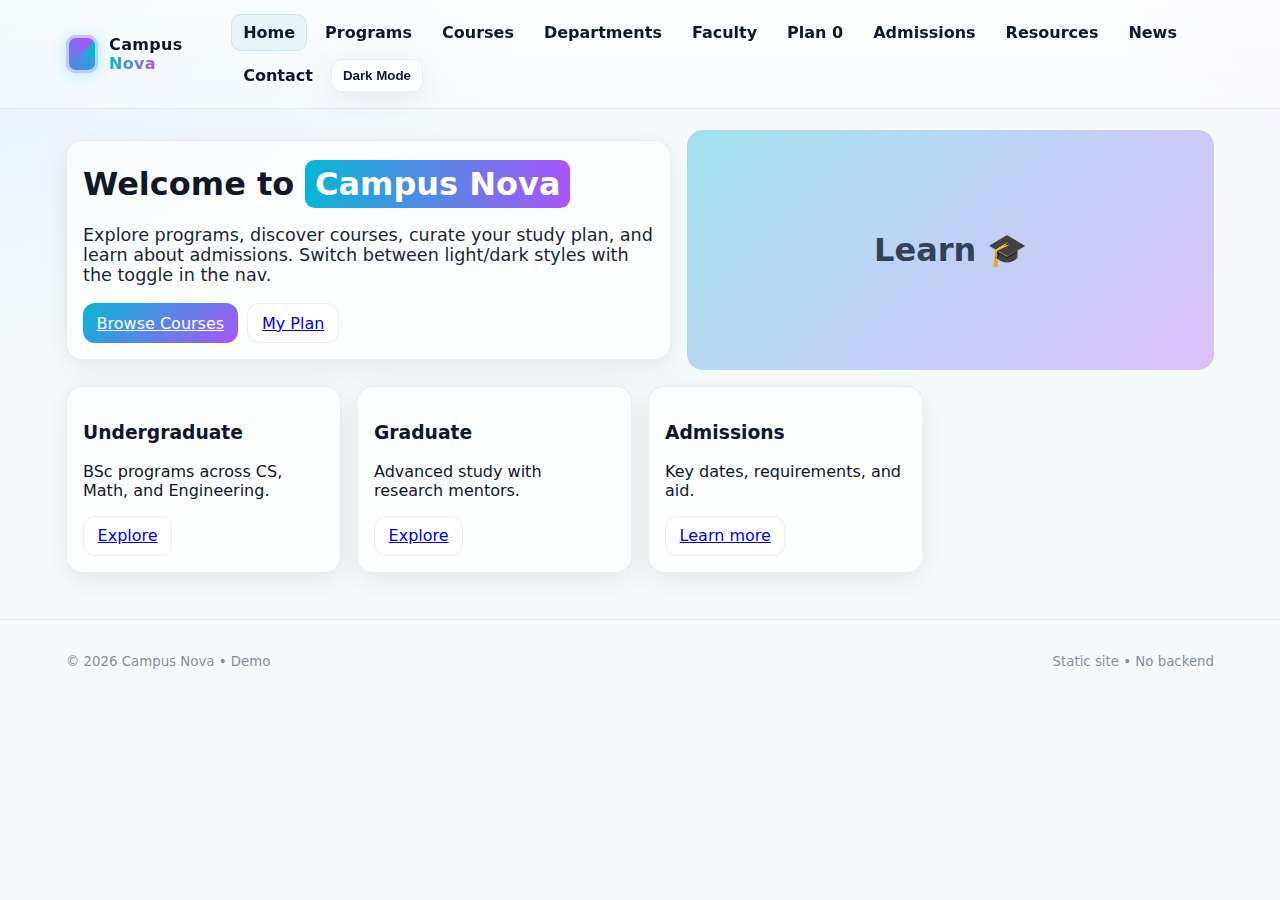
<file: index.html>
<!doctype html>
<html lang="en">
<head>
  <meta charset="utf-8" />
  <title>Home • Campus Nova</title>
  <meta name="viewport" content="width=device-width, initial-scale=1" />
  <link rel="stylesheet" href="assets/style.css">
  <script src="assets/app.js" defer></script>
</head>
<body>
  <header class="header">
    <div class="container navbar">
      <div class="brand"><span class="crest" aria-hidden="true"></span><span>Campus <span style="background:linear-gradient(90deg,var(--accent),var(--accent-2));-webkit-background-clip:text;background-clip:text;color:transparent;">Nova</span></span></div>
      <nav class="nav">
        <a href="index.html">Home</a>
    <a href="page2.html">Programs</a>
    <a href="page3.html">Courses</a>
    <a href="page4.html">Departments</a>
    <a href="page5.html">Faculty</a>
    <a href="page6.html" class="plan-pill">Plan <span class="plan-count">0</span></a>
    <a href="page7.html">Admissions</a>
    <a href="page8.html">Resources</a>
    <a href="page9.html">News</a>
    <a href="page10.html">Contact</a>
    <button id="theme-toggle" class="toggle">Dark Mode</button>
      </nav>
    </div>
  </header>

  <main class="container" id="app">
    
<section class="hero">
  <div class="panel">
    <h1 style="margin:.2rem 0 0 0;">Welcome to <span class="badge">Campus Nova</span></h1>
    <p class="lead">Explore programs, discover courses, curate your study plan, and learn about admissions. Switch between light/dark styles with the toggle in the nav.</p>
    <div style="display:flex;gap:.6rem;flex-wrap:wrap;margin-top:.6rem;">
      <a class="btn primary" href="page3.html">Browse Courses</a>
      <a class="btn" href="page6.html">My Plan</a>
    </div>
  </div>
  <div class="art">Learn 🎓</div>
</section>

<section style="margin-top:1rem;" class="grid cols-3">
  <article class="card"><h3>Undergraduate</h3><p>BSc programs across CS, Math, and Engineering.</p><a class="btn" href="page2.html">Explore</a></article>
  <article class="card"><h3>Graduate</h3><p>Advanced study with research mentors.</p><a class="btn" href="page2.html#grad">Explore</a></article>
  <article class="card"><h3>Admissions</h3><p>Key dates, requirements, and aid.</p><a class="btn" href="page7.html">Learn more</a></article>
</section>

  </main>

  <footer class="footer">
    <div class="container" style="display:flex;justify-content:space-between;align-items:center;gap:1rem;flex-wrap:wrap;">
      <p><small class="muted">© <span id="year"></span> Campus Nova • Demo</small></p>
      <p><small class="muted">Static site • No backend</small></p>
    </div>
  </footer>
  <!-- Decoy: home. -->
</body>
</html>
</file>
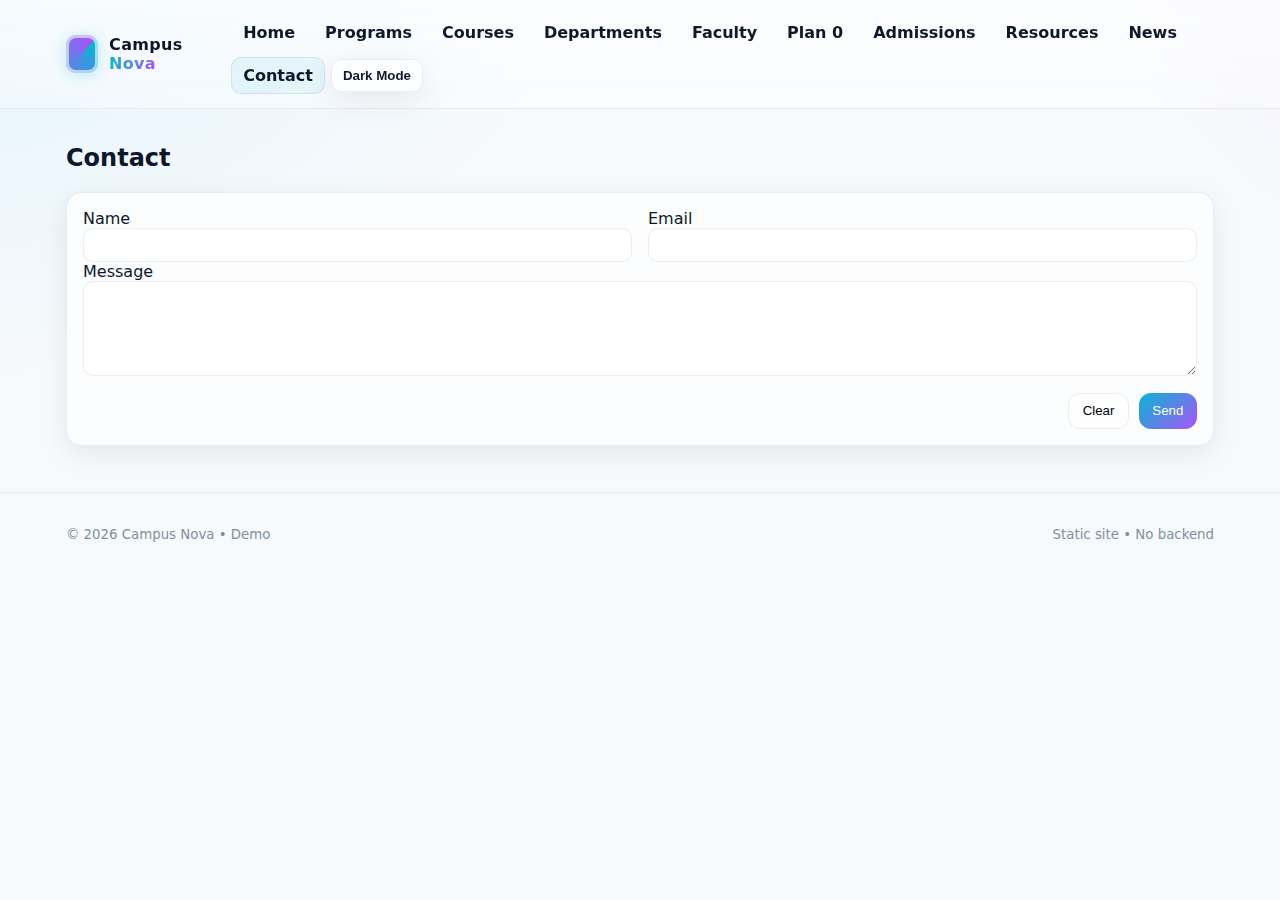
<file: page10.html>
<!doctype html>
<html lang="en">
<head>
  <meta charset="utf-8" />
  <title>Contact • Campus Nova</title>
  <meta name="viewport" content="width=device-width, initial-scale=1" />
  <link rel="stylesheet" href="assets/style.css">
  <script src="assets/app.js" defer></script>
</head>
<body>
  <header class="header">
    <div class="container navbar">
      <div class="brand"><span class="crest" aria-hidden="true"></span><span>Campus <span style="background:linear-gradient(90deg,var(--accent),var(--accent-2));-webkit-background-clip:text;background-clip:text;color:transparent;">Nova</span></span></div>
      <nav class="nav">
        <a href="index.html">Home</a>
    <a href="page2.html">Programs</a>
    <a href="page3.html">Courses</a>
    <a href="page4.html">Departments</a>
    <a href="page5.html">Faculty</a>
    <a href="page6.html" class="plan-pill">Plan <span class="plan-count">0</span></a>
    <a href="page7.html">Admissions</a>
    <a href="page8.html">Resources</a>
    <a href="page9.html">News</a>
    <a href="page10.html">Contact</a>
    <button id="theme-toggle" class="toggle">Dark Mode</button>
      </nav>
    </div>
  </header>

  <main class="container" id="app">
    
<h2>Contact</h2>
<form class="card" onsubmit="event.preventDefault(); toast('Message sent!'); this.reset();">
  <div class="grid cols-2">
    <label>Name<br/><input required style="width:100%;padding:.55rem;border-radius:10px;border:1px solid var(--border)"></label>
    <label>Email<br/><input type="email" required style="width:100%;padding:.55rem;border-radius:10px;border:1px solid var(--border)"></label>
  </div>
  <label>Message<br/><textarea required rows="5" style="width:100%;padding:.55rem;border-radius:10px;border:1px solid var(--border)"></textarea></label>
  <div style="display:flex;justify-content:flex-end;gap:.6rem;margin-top:.8rem;">
    <button class="btn" type="reset">Clear</button>
    <button class="btn primary" type="submit">Send</button>
  </div>
</form>

  </main>

  <footer class="footer">
    <div class="container" style="display:flex;justify-content:space-between;align-items:center;gap:1rem;flex-wrap:wrap;">
      <p><small class="muted">© <span id="year"></span> Campus Nova • Demo</small></p>
      <p><small class="muted">Static site • No backend</small></p>
    </div>
  </footer>
  <!-- Decoy: contact. -->
</body>
</html>
</file>
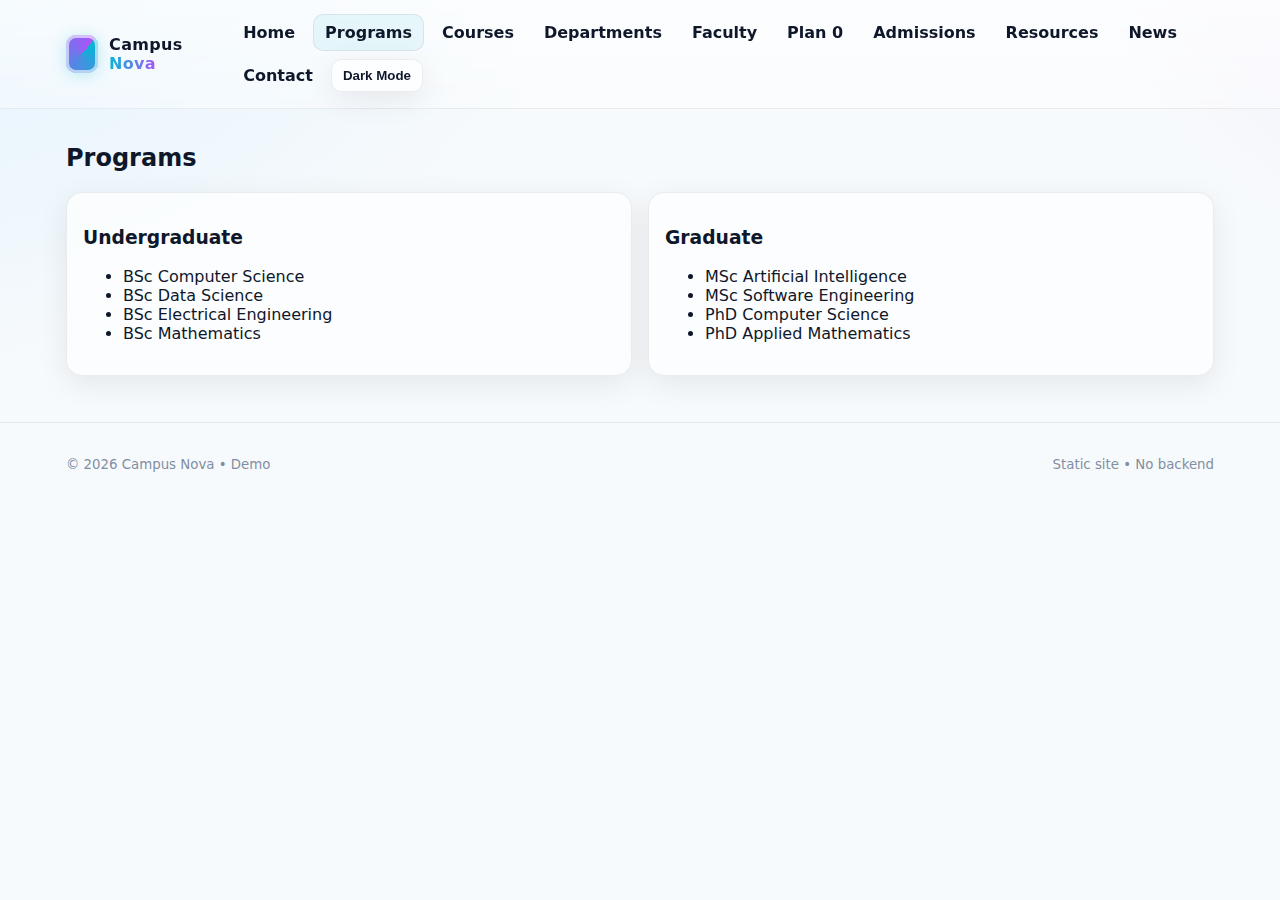
<file: page2.html>
<!doctype html>
<html lang="en">
<head>
  <meta charset="utf-8" />
  <title>Programs • Campus Nova</title>
  <meta name="viewport" content="width=device-width, initial-scale=1" />
  <link rel="stylesheet" href="assets/style.css">
  <script src="assets/app.js" defer></script>
</head>
<body>
  <header class="header">
    <div class="container navbar">
      <div class="brand"><span class="crest" aria-hidden="true"></span><span>Campus <span style="background:linear-gradient(90deg,var(--accent),var(--accent-2));-webkit-background-clip:text;background-clip:text;color:transparent;">Nova</span></span></div>
      <nav class="nav">
        <a href="index.html">Home</a>
    <a href="page2.html">Programs</a>
    <a href="page3.html">Courses</a>
    <a href="page4.html">Departments</a>
    <a href="page5.html">Faculty</a>
    <a href="page6.html" class="plan-pill">Plan <span class="plan-count">0</span></a>
    <a href="page7.html">Admissions</a>
    <a href="page8.html">Resources</a>
    <a href="page9.html">News</a>
    <a href="page10.html">Contact</a>
    <button id="theme-toggle" class="toggle">Dark Mode</button>
      </nav>
    </div>
  </header>

  <main class="container" id="app">
    
<h2>Programs</h2>
<div class="grid cols-2">
  <article class="card">
    <h3>Undergraduate</h3>
    <ul>
      <li>BSc Computer Science</li>
      <li>BSc Data Science</li>
      <li>BSc Electrical Engineering</li>
      <li>BSc Mathematics</li>
    </ul>
  </article>
  <article class="card" id="grad">
    <h3>Graduate</h3>
    <ul>
      <li>MSc Artificial Intelligence</li>
      <li>MSc Software Engineering</li>
      <li>PhD Computer Science</li>
      <li>PhD Applied Mathematics</li>
    </ul>
  </article>
</div>

  </main>

  <footer class="footer">
    <div class="container" style="display:flex;justify-content:space-between;align-items:center;gap:1rem;flex-wrap:wrap;">
      <p><small class="muted">© <span id="year"></span> Campus Nova • Demo</small></p>
      <p><small class="muted">Static site • No backend</small></p>
    </div>
  </footer>
  <!-- Decoy: programs. -->
</body>
</html>
</file>
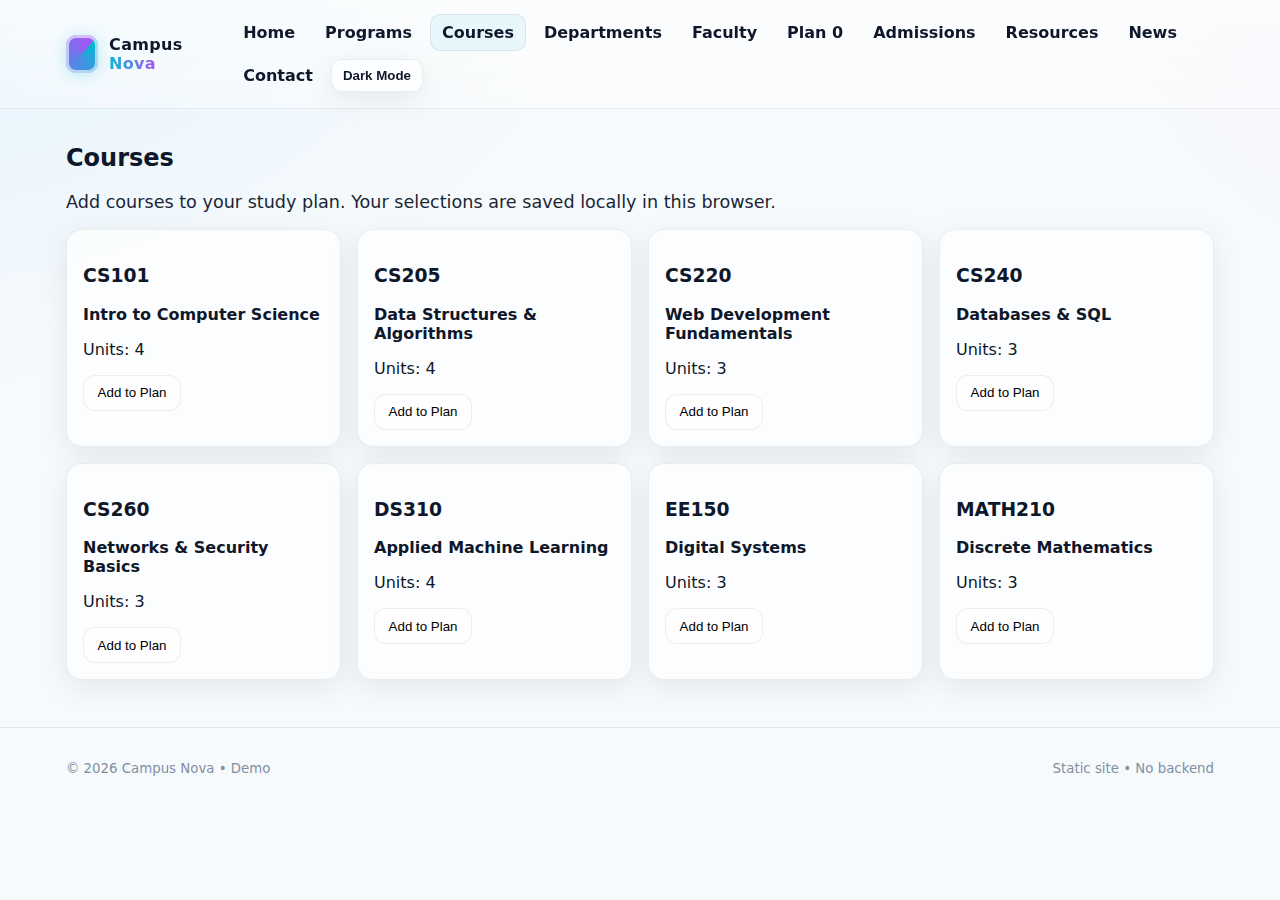
<file: page3.html>
<!doctype html>
<html lang="en">
<head>
  <meta charset="utf-8" />
  <title>Courses • Campus Nova</title>
  <meta name="viewport" content="width=device-width, initial-scale=1" />
  <link rel="stylesheet" href="assets/style.css">
  <script src="assets/app.js" defer></script>
</head>
<body>
  <header class="header">
    <div class="container navbar">
      <div class="brand"><span class="crest" aria-hidden="true"></span><span>Campus <span style="background:linear-gradient(90deg,var(--accent),var(--accent-2));-webkit-background-clip:text;background-clip:text;color:transparent;">Nova</span></span></div>
      <nav class="nav">
        <a href="index.html">Home</a>
    <a href="page2.html">Programs</a>
    <a href="page3.html">Courses</a>
    <a href="page4.html">Departments</a>
    <a href="page5.html">Faculty</a>
    <a href="page6.html" class="plan-pill">Plan <span class="plan-count">0</span></a>
    <a href="page7.html">Admissions</a>
    <a href="page8.html">Resources</a>
    <a href="page9.html">News</a>
    <a href="page10.html">Contact</a>
    <button id="theme-toggle" class="toggle">Dark Mode</button>
      </nav>
    </div>
  </header>

  <main class="container" id="app">
    <h2>Courses</h2>
<p class='lead'>Add courses to your study plan. Your selections are saved locally in this browser.</p>
<div class='grid cols-3'>

  <article class="card">
    <h3>CS101</h3>
    <p><strong>Intro to Computer Science</strong></p>
    <p>Units: 4</p>
    <button class="btn" onclick='addToPlan({"id": "c-101", "code": "CS101", "name": "Intro to Computer Science", "units": 4})'>Add to Plan</button>
  </article>

  <article class="card">
    <h3>CS205</h3>
    <p><strong>Data Structures &amp; Algorithms</strong></p>
    <p>Units: 4</p>
    <button class="btn" onclick='addToPlan({"id": "c-102", "code": "CS205", "name": "Data Structures & Algorithms", "units": 4})'>Add to Plan</button>
  </article>

  <article class="card">
    <h3>CS220</h3>
    <p><strong>Web Development Fundamentals</strong></p>
    <p>Units: 3</p>
    <button class="btn" onclick='addToPlan({"id": "c-103", "code": "CS220", "name": "Web Development Fundamentals", "units": 3})'>Add to Plan</button>
  </article>

  <article class="card">
    <h3>CS240</h3>
    <p><strong>Databases &amp; SQL</strong></p>
    <p>Units: 3</p>
    <button class="btn" onclick='addToPlan({"id": "c-104", "code": "CS240", "name": "Databases & SQL", "units": 3})'>Add to Plan</button>
  </article>

  <article class="card">
    <h3>CS260</h3>
    <p><strong>Networks &amp; Security Basics</strong></p>
    <p>Units: 3</p>
    <button class="btn" onclick='addToPlan({"id": "c-105", "code": "CS260", "name": "Networks & Security Basics", "units": 3})'>Add to Plan</button>
  </article>

  <article class="card">
    <h3>DS310</h3>
    <p><strong>Applied Machine Learning</strong></p>
    <p>Units: 4</p>
    <button class="btn" onclick='addToPlan({"id": "c-106", "code": "DS310", "name": "Applied Machine Learning", "units": 4})'>Add to Plan</button>
  </article>

  <article class="card">
    <h3>EE150</h3>
    <p><strong>Digital Systems</strong></p>
    <p>Units: 3</p>
    <button class="btn" onclick='addToPlan({"id": "c-107", "code": "EE150", "name": "Digital Systems", "units": 3})'>Add to Plan</button>
  </article>

  <article class="card">
    <h3>MATH210</h3>
    <p><strong>Discrete Mathematics</strong></p>
    <p>Units: 3</p>
    <button class="btn" onclick='addToPlan({"id": "c-108", "code": "MATH210", "name": "Discrete Mathematics", "units": 3})'>Add to Plan</button>
  </article>

</div>

  </main>

  <footer class="footer">
    <div class="container" style="display:flex;justify-content:space-between;align-items:center;gap:1rem;flex-wrap:wrap;">
      <p><small class="muted">© <span id="year"></span> Campus Nova • Demo</small></p>
      <p><small class="muted">Static site • No backend</small></p>
    </div>
  </footer>
  <!-- =========================================
👇 Hidden Flag (find via “View Source”)
FLAG{CAMPUS-NOVA-CTF-2025-SEP-27}
========================================= -->
</body>
</html>
</file>
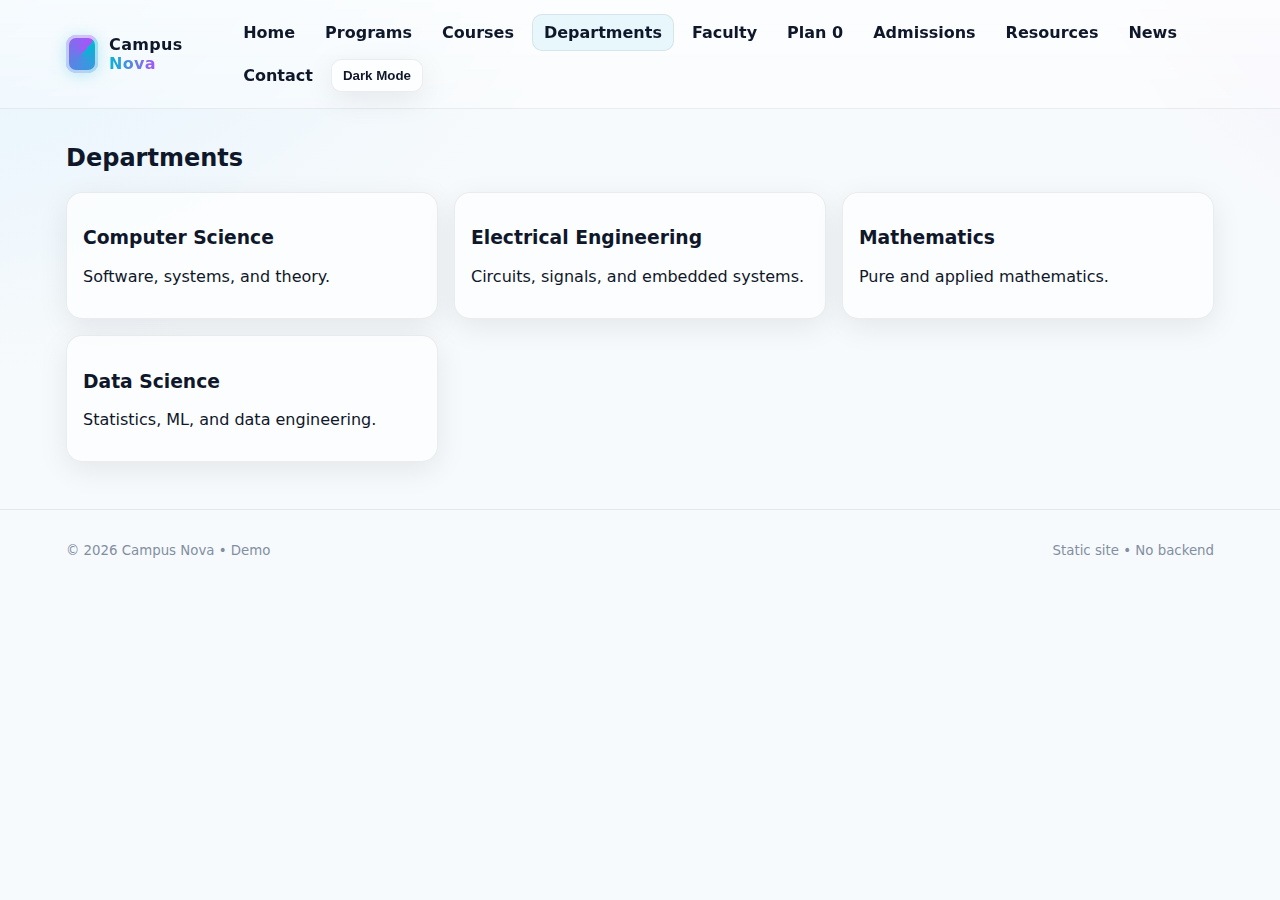
<file: page4.html>
<!doctype html>
<html lang="en">
<head>
  <meta charset="utf-8" />
  <title>Departments • Campus Nova</title>
  <meta name="viewport" content="width=device-width, initial-scale=1" />
  <link rel="stylesheet" href="assets/style.css">
  <script src="assets/app.js" defer></script>
</head>
<body>
  <header class="header">
    <div class="container navbar">
      <div class="brand"><span class="crest" aria-hidden="true"></span><span>Campus <span style="background:linear-gradient(90deg,var(--accent),var(--accent-2));-webkit-background-clip:text;background-clip:text;color:transparent;">Nova</span></span></div>
      <nav class="nav">
        <a href="index.html">Home</a>
    <a href="page2.html">Programs</a>
    <a href="page3.html">Courses</a>
    <a href="page4.html">Departments</a>
    <a href="page5.html">Faculty</a>
    <a href="page6.html" class="plan-pill">Plan <span class="plan-count">0</span></a>
    <a href="page7.html">Admissions</a>
    <a href="page8.html">Resources</a>
    <a href="page9.html">News</a>
    <a href="page10.html">Contact</a>
    <button id="theme-toggle" class="toggle">Dark Mode</button>
      </nav>
    </div>
  </header>

  <main class="container" id="app">
    
<h2>Departments</h2>
<div class="grid cols-2">
  <article class="card"><h3>Computer Science</h3><p>Software, systems, and theory.</p></article>
  <article class="card"><h3>Electrical Engineering</h3><p>Circuits, signals, and embedded systems.</p></article>
  <article class="card"><h3>Mathematics</h3><p>Pure and applied mathematics.</p></article>
  <article class="card"><h3>Data Science</h3><p>Statistics, ML, and data engineering.</p></article>
</div>

  </main>

  <footer class="footer">
    <div class="container" style="display:flex;justify-content:space-between;align-items:center;gap:1rem;flex-wrap:wrap;">
      <p><small class="muted" id="IngeHack{8d94c995359ff4049baef2aabe111cf7}">© <span id="year"></span> Campus Nova • Demo</small></p>
      <p><small class="muted">Static site • No backend</small></p>
    </div>
  </footer>
  <!-- Decoy: departments. -->
</body>
</html>
</file>
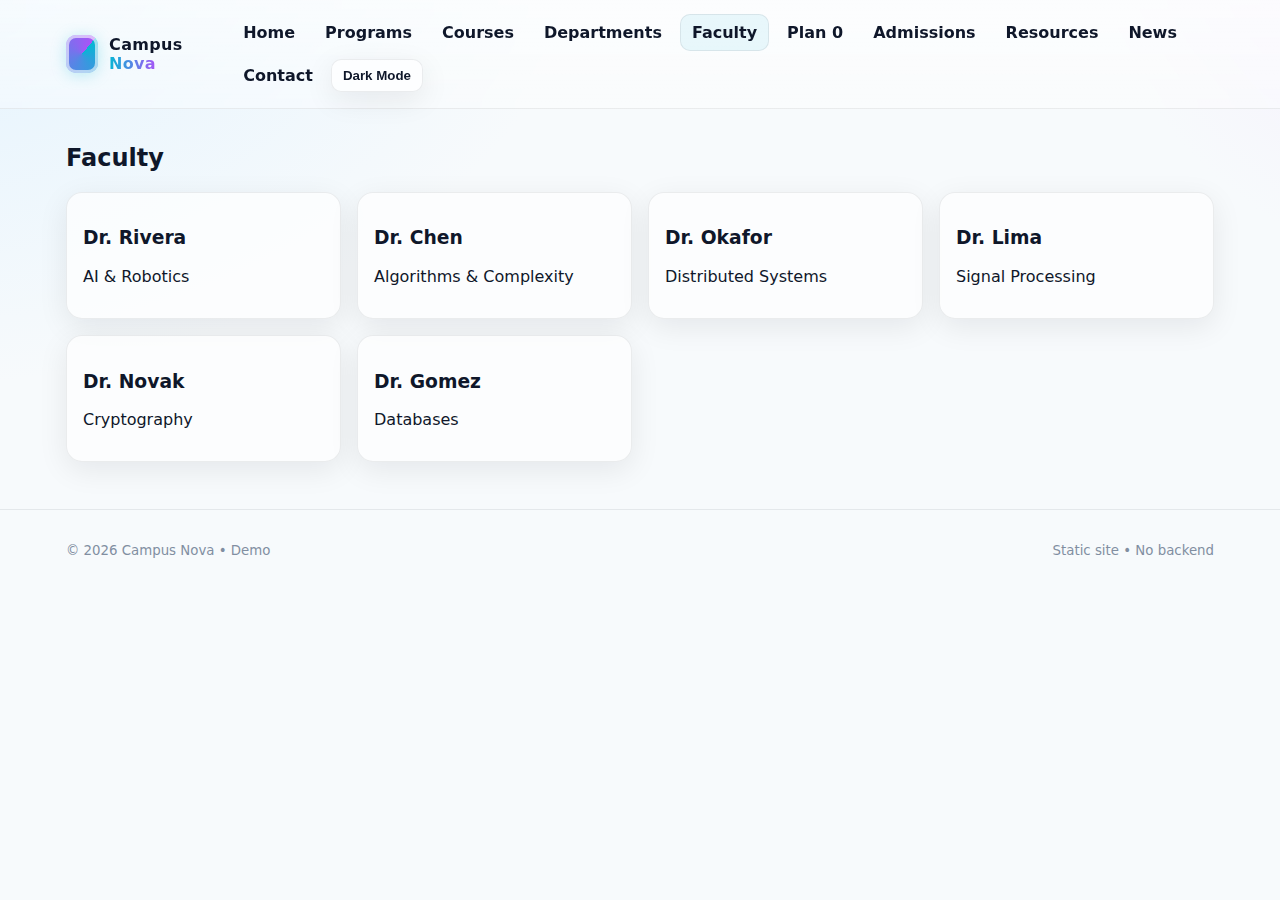
<file: page5.html>
<!doctype html>
<html lang="en">
<head>
  <meta charset="utf-8" />
  <title>Faculty • Campus Nova</title>
  <meta name="viewport" content="width=device-width, initial-scale=1" />
  <link rel="stylesheet" href="assets/style.css">
  <script src="assets/app.js" defer></script>
</head>
<body>
  <header class="header">
    <div class="container navbar">
      <div class="brand"><span class="crest" aria-hidden="true"></span><span>Campus <span style="background:linear-gradient(90deg,var(--accent),var(--accent-2));-webkit-background-clip:text;background-clip:text;color:transparent;">Nova</span></span></div>
      <nav class="nav">
        <a href="index.html">Home</a>
    <a href="page2.html">Programs</a>
    <a href="page3.html">Courses</a>
    <a href="page4.html">Departments</a>
    <a href="page5.html">Faculty</a>
    <a href="page6.html" class="plan-pill">Plan <span class="plan-count">0</span></a>
    <a href="page7.html">Admissions</a>
    <a href="page8.html">Resources</a>
    <a href="page9.html">News</a>
    <a href="page10.html">Contact</a>
    <button id="theme-toggle" class="toggle">Dark Mode</button>
      </nav>
    </div>
  </header>

  <main class="container" id="app">
    
<h2>Faculty</h2>
<div class="grid cols-3">
  <article class="card"><h3>Dr. Rivera</h3><p>AI & Robotics</p></article>
  <article class="card"><h3>Dr. Chen</h3><p>Algorithms & Complexity</p></article>
  <article class="card"><h3>Dr. Okafor</h3><p>Distributed Systems</p></article>
  <article class="card"><h3>Dr. Lima</h3><p>Signal Processing</p></article>
  <article class="card"><h3>Dr. Novak</h3><p>Cryptography</p></article>
  <article class="card"><h3>Dr. Gomez</h3><p>Databases</p></article>
</div>

  </main>

  <footer class="footer">
    <div class="container" style="display:flex;justify-content:space-between;align-items:center;gap:1rem;flex-wrap:wrap;">
      <p><small class="muted">© <span id="year"></span> Campus Nova • Demo</small></p>
      <p><small class="muted">Static site • No backend</small></p>
    </div>
  </footer>
  <!-- Decoy: faculty. -->
</body>
</html>
</file>
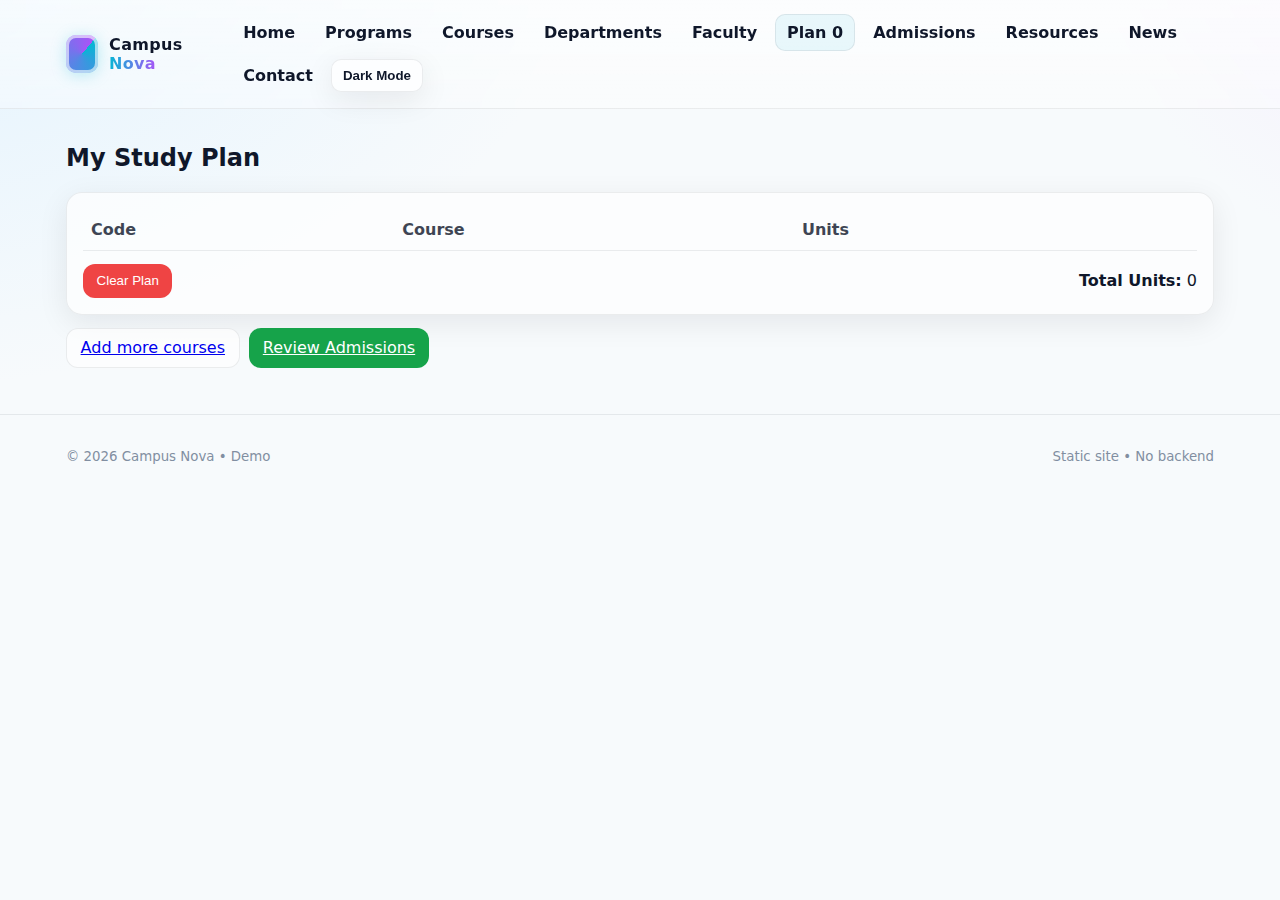
<file: page6.html>
<!doctype html>
<html lang="en">
<head>
  <meta charset="utf-8" />
  <title>Plan • Campus Nova</title>
  <meta name="viewport" content="width=device-width, initial-scale=1" />
  <link rel="stylesheet" href="assets/style.css">
  <script src="assets/app.js" defer></script>
</head>
<body>
  <header class="header">
    <div class="container navbar">
      <div class="brand"><span class="crest" aria-hidden="true"></span><span>Campus <span style="background:linear-gradient(90deg,var(--accent),var(--accent-2));-webkit-background-clip:text;background-clip:text;color:transparent;">Nova</span></span></div>
      <nav class="nav">
        <a href="index.html">Home</a>
    <a href="page2.html">Programs</a>
    <a href="page3.html">Courses</a>
    <a href="page4.html">Departments</a>
    <a href="page5.html">Faculty</a>
    <a href="page6.html" class="plan-pill">Plan <span class="plan-count">0</span></a>
    <a href="page7.html">Admissions</a>
    <a href="page8.html">Resources</a>
    <a href="page9.html">News</a>
    <a href="page10.html">Contact</a>
    <button id="theme-toggle" class="toggle">Dark Mode</button>
      </nav>
    </div>
  </header>

  <main class="container" id="app">
    
<h2>My Study Plan</h2>
<article class="card">
  <table class="table" aria-describedby="plan-summary" id="plan-root">
    <thead><tr><th>Code</th><th>Course</th><th>Units</th><th></th></tr></thead>
    <tbody></tbody>
  </table>
  <div id="plan-summary" style="display:flex;justify-content:space-between;align-items:center;margin-top:.8rem;">
    <button class="btn danger" onclick="localStorage.removeItem('edu_plan'); renderPlan(document.getElementById('plan-root'))">Clear Plan</button>
    <div><strong>Total Units:</strong> <span id="plan-total">0</span></div>
  </div>
</article>
<div style="margin-top:.8rem; display:flex; gap:.6rem; flex-wrap:wrap;">
  <a class="btn" href="page3.html">Add more courses</a>
  <a class="btn success" href="page7.html">Review Admissions</a>
</div>

  </main>

  <footer class="footer">
    <div class="container" style="display:flex;justify-content:space-between;align-items:center;gap:1rem;flex-wrap:wrap;">
      <p><small class="muted">© <span id="year"></span> Campus Nova • Demo</small></p>
      <p><small class="muted">Static site • No backend</small></p>
    </div>
  </footer>
  <!-- Decoy: plan. -->
</body>
</html>
</file>
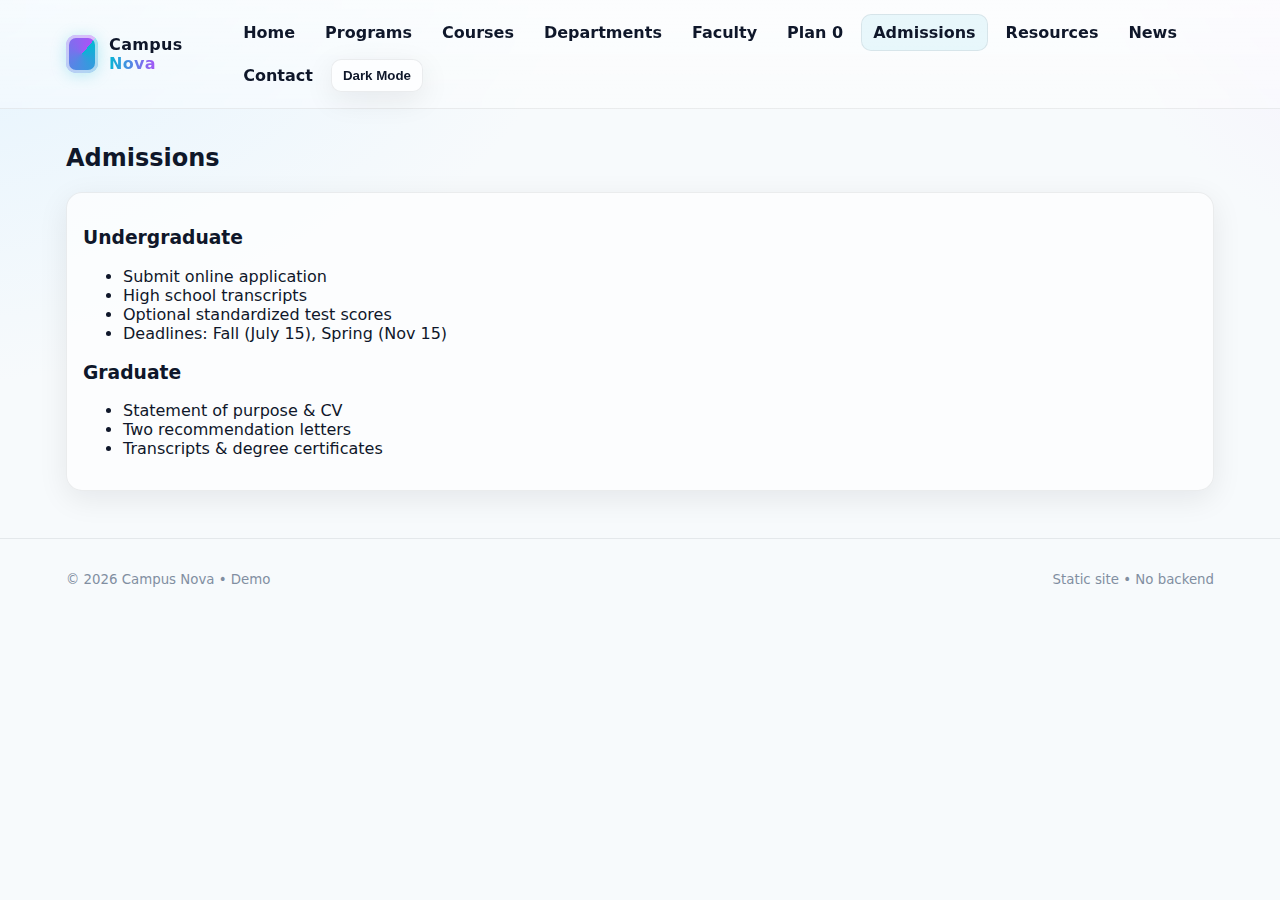
<file: page7.html>
<!doctype html>
<html lang="en">
<head>
  <meta charset="utf-8" />
  <title>Admissions • Campus Nova</title>
  <meta name="viewport" content="width=device-width, initial-scale=1" />
  <link rel="stylesheet" href="assets/style.css">
  <script src="assets/app.js" defer></script>
</head>
<body>
  <header class="header">
    <div class="container navbar">
      <div class="brand"><span class="crest" aria-hidden="true"></span><span>Campus <span style="background:linear-gradient(90deg,var(--accent),var(--accent-2));-webkit-background-clip:text;background-clip:text;color:transparent;">Nova</span></span></div>
      <nav class="nav">
        <a href="index.html">Home</a>
    <a href="page2.html">Programs</a>
    <a href="page3.html">Courses</a>
    <a href="page4.html">Departments</a>
    <a href="page5.html">Faculty</a>
    <a href="page6.html" class="plan-pill">Plan <span class="plan-count">0</span></a>
    <a href="page7.html">Admissions</a>
    <a href="page8.html">Resources</a>
    <a href="page9.html">News</a>
    <a href="page10.html">Contact</a>
    <button id="theme-toggle" class="toggle">Dark Mode</button>
      </nav>
    </div>
  </header>

  <main class="container" id="app">
    
<h2>Admissions</h2>
<article class="card">
  <h3>Undergraduate</h3>
  <ul>
    <li>Submit online application</li>
    <li>High school transcripts</li>
    <li>Optional standardized test scores</li>
    <li>Deadlines: Fall (July 15), Spring (Nov 15)</li>
  </ul>
  <h3>Graduate</h3>
  <ul>
    <li>Statement of purpose & CV</li>
    <li>Two recommendation letters</li>
    <li>Transcripts & degree certificates</li>
  </ul>
</article>

  </main>

  <footer class="footer">
    <div class="container" style="display:flex;justify-content:space-between;align-items:center;gap:1rem;flex-wrap:wrap;">
      <p><small class="muted">© <span id="year"></span> Campus Nova • Demo</small></p>
      <p><small class="muted">Static site • No backend</small></p>
    </div>
  </footer>
  <!-- Decoy: admissions. -->
</body>
</html>
</file>
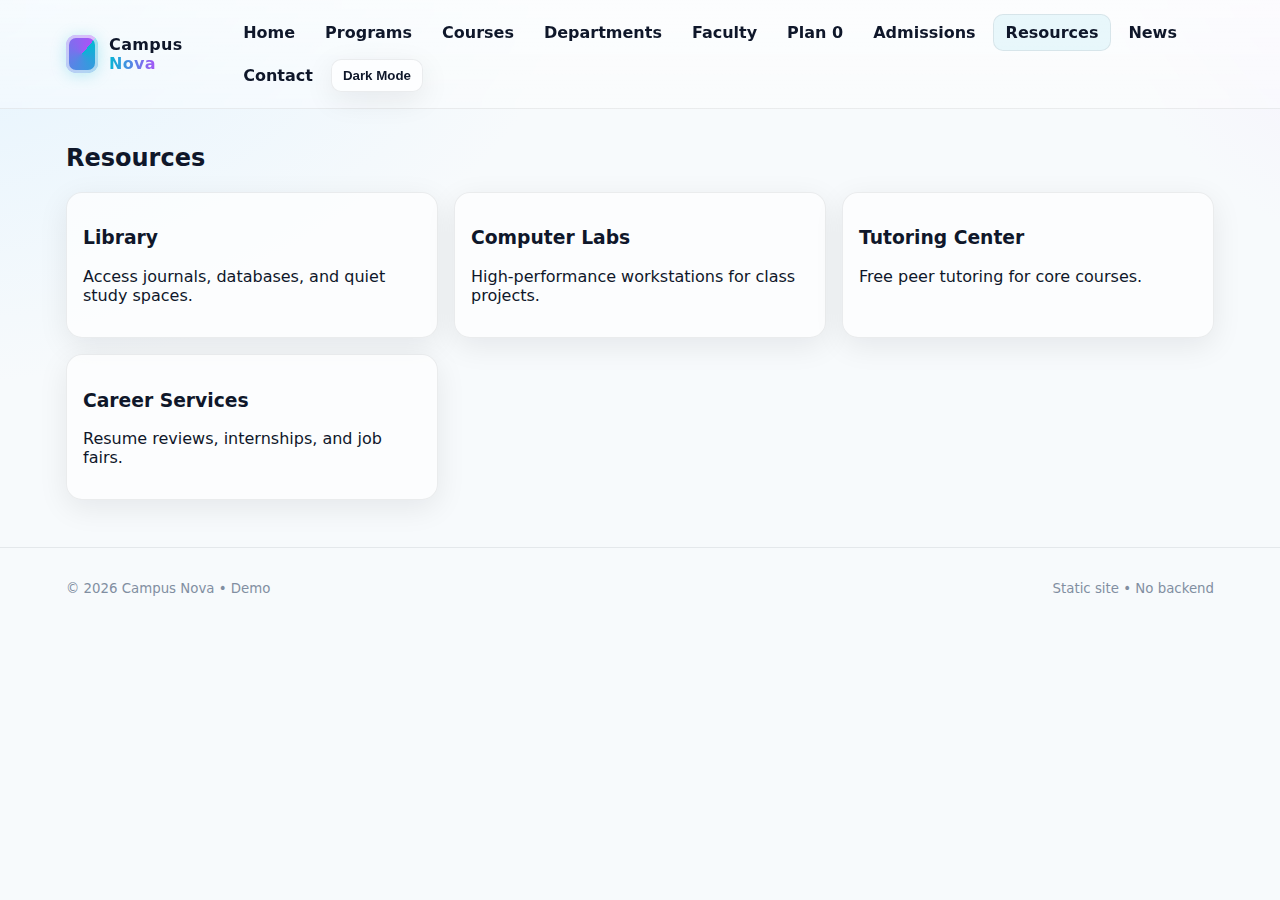
<file: page8.html>
<!doctype html>
<html lang="en">
<head>
  <meta charset="utf-8" />
  <title>Resources • Campus Nova</title>
  <meta name="viewport" content="width=device-width, initial-scale=1" />
  <link rel="stylesheet" href="assets/style.css">
  <script src="assets/app.js" defer></script>
</head>
<body>
  <header class="header">
    <div class="container navbar">
      <div class="brand"><span class="crest" aria-hidden="true"></span><span>Campus <span style="background:linear-gradient(90deg,var(--accent),var(--accent-2));-webkit-background-clip:text;background-clip:text;color:transparent;">Nova</span></span></div>
      <nav class="nav">
        <a href="index.html">Home</a>
    <a href="page2.html">Programs</a>
    <a href="page3.html">Courses</a>
    <a href="page4.html">Departments</a>
    <a href="page5.html">Faculty</a>
    <a href="page6.html" class="plan-pill">Plan <span class="plan-count">0</span></a>
    <a href="page7.html">Admissions</a>
    <a href="page8.html">Resources</a>
    <a href="page9.html">News</a>
    <a href="page10.html">Contact</a>
    <button id="theme-toggle" class="toggle">Dark Mode</button>
      </nav>
    </div>
  </header>

  <main class="container" id="app">
    
<h2>Resources</h2>
<div class="grid cols-2">
  <article class="card"><h3>Library</h3><p>Access journals, databases, and quiet study spaces.</p></article>
  <article class="card"><h3>Computer Labs</h3><p>High‑performance workstations for class projects.</p></article>
  <article class="card"><h3>Tutoring Center</h3><p>Free peer tutoring for core courses.</p></article>
  <article class="card"><h3>Career Services</h3><p>Resume reviews, internships, and job fairs.</p></article>
</div>

  </main>

  <footer class="footer">
    <div class="container" style="display:flex;justify-content:space-between;align-items:center;gap:1rem;flex-wrap:wrap;">
      <p><small class="muted">© <span id="year"></span> Campus Nova • Demo</small></p>
      <p><small class="muted">Static site • No backend</small></p>
    </div>
  </footer>
  <!-- Decoy: resources. -->
</body>
</html>
</file>
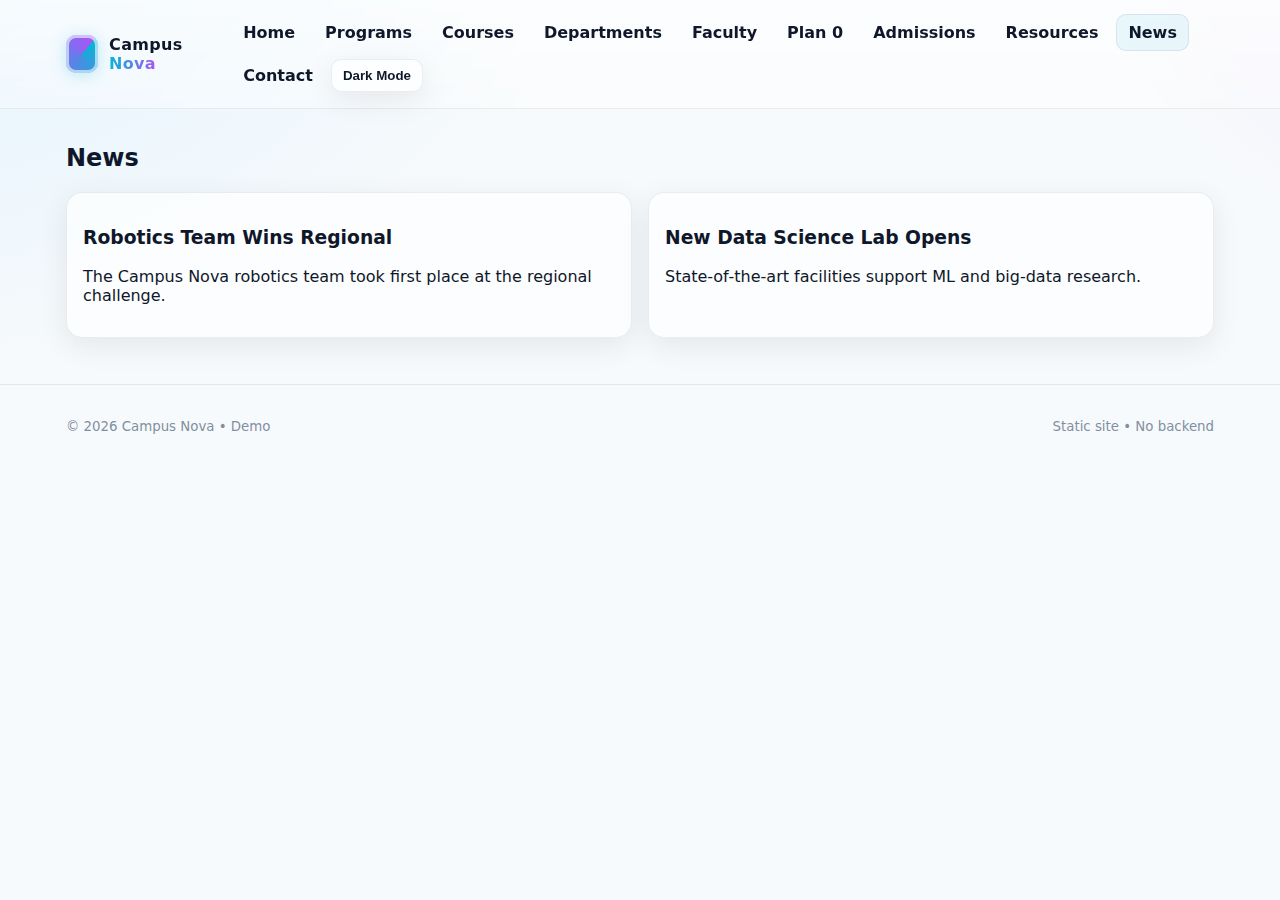
<file: page9.html>
<!doctype html>
<html lang="en">
<head>
  <meta charset="utf-8" />
  <title>News • Campus Nova</title>
  <meta name="viewport" content="width=device-width, initial-scale=1" />
  <link rel="stylesheet" href="assets/style.css">
  <script src="assets/app.js" defer></script>
</head>
<body>
  <header class="header">
    <div class="container navbar">
      <div class="brand"><span class="crest" aria-hidden="true"></span><span>Campus <span style="background:linear-gradient(90deg,var(--accent),var(--accent-2));-webkit-background-clip:text;background-clip:text;color:transparent;">Nova</span></span></div>
      <nav class="nav">
        <a href="index.html">Home</a>
    <a href="page2.html">Programs</a>
    <a href="page3.html">Courses</a>
    <a href="page4.html">Departments</a>
    <a href="page5.html">Faculty</a>
    <a href="page6.html" class="plan-pill">Plan <span class="plan-count">0</span></a>
    <a href="page7.html">Admissions</a>
    <a href="page8.html">Resources</a>
    <a href="page9.html">News</a>
    <a href="page10.html">Contact</a>
    <button id="theme-toggle" class="toggle">Dark Mode</button>
      </nav>
    </div>
  </header>

  <main class="container" id="app">
    
<h2>News</h2>
<div class="grid cols-2">
  <article class="card"><h3>Robotics Team Wins Regional</h3><p>The Campus Nova robotics team took first place at the regional challenge.</p></article>
  <article class="card"><h3>New Data Science Lab Opens</h3><p>State‑of‑the‑art facilities support ML and big‑data research.</p></article>
</div>

  </main>

  <footer class="footer">
    <div class="container" style="display:flex;justify-content:space-between;align-items:center;gap:1rem;flex-wrap:wrap;">
      <p><small class="muted">© <span id="year"></span> Campus Nova • Demo</small></p>
      <p><small class="muted">Static site • No backend</small></p>
    </div>
  </footer>
  <!-- Decoy: news. -->
</body>
</html>
</file>
<file: assets/style.css>
/* Campus Nova — fresh glassy design with dark mode */
:root {
  --bg: #0b1020;
  --surface: rgba(255,255,255,0.66);
  --text: #0f172a;
  --muted: #475569;
  --accent: #06b6d4; /* cyan */
  --accent-2: #a855f7; /* violet */
  --border: rgba(15,23,42,0.08);
  --shadow: 0 8px 30px rgba(2,6,23,.08);
  --page: radial-gradient(1200px 800px at -10% -10%, #e0f2fe 0%, transparent 60%),
          radial-gradient(800px 800px at 120% -20%, #f3e8ff 0%, transparent 60%),
          #f7fafc;
}
:root[data-theme="dark"] {
  --bg: #070a14;
  --surface: rgba(17,24,39,0.6);
  --text: #e5e7eb;
  --muted: #9ca3af;
  --accent: #22d3ee;
  --accent-2: #c084fc;
  --border: rgba(148,163,184,0.22);
  --shadow: 0 8px 30px rgba(0,0,0,.35);
  --page: radial-gradient(1200px 800px at -10% -10%, rgba(34,211,238,.15) 0%, transparent 60%),
          radial-gradient(800px 800px at 120% -20%, rgba(192,132,252,.15) 0%, transparent 60%),
          #0b1020;
}
* { box-sizing: border-box; }
html, body { height: 100%; }
body {
  margin: 0;
  font-family: ui-sans-serif, system-ui, -apple-system, Segoe UI, Roboto, Helvetica, Arial;
  color: var(--text);
  background: var(--page);
}

/* Header / Nav */
.header {
  position: sticky; top: 0; z-index: 50;
  backdrop-filter: blur(10px);
  background: linear-gradient(180deg, rgba(255,255,255,.65), rgba(255,255,255,.35));
  border-bottom: 1px solid var(--border);
}
:root[data-theme="dark"] .header {
  background: linear-gradient(180deg, rgba(15,23,42,.65), rgba(15,23,42,.35));
}
.container { max-width: 1180px; margin: 0 auto; padding: .9rem 1rem; }

.navbar { display: flex; align-items: center; justify-content: space-between; gap: 1rem; }
.brand { display: flex; align-items: center; gap: .7rem; font-weight: 900; letter-spacing: .3px; }
.brand .crest {
  width: 38px; height: 38px; border-radius: 10px;
  background: conic-gradient(from 40deg, var(--accent), var(--accent-2));
  box-shadow: inset 0 0 0 3px rgba(255,255,255,.6), 0 2px 15px rgba(6,182,212,.25);
}
.nav { display: flex; flex-wrap: wrap; gap: .35rem; align-items: center; }
.nav a, .nav button.toggle {
  padding: .5rem .7rem; border-radius: 10px; border: 1px solid transparent;
  background: transparent; color: inherit; cursor: pointer; font-weight: 600;
}
.nav a { text-decoration: none; position: relative; }
.nav a::after {
  content:""; position:absolute; left:.7rem; right:.7rem; bottom:.35rem; height:2px;
  background: linear-gradient(90deg, var(--accent), var(--accent-2));
  transform: scaleX(0); transform-origin: left; transition: transform .18s ease;
}
.nav a:hover::after { transform: scaleX(1); }
.nav a.active { border-color: var(--border); background: rgba(6,182,212,.08); }

.toggle { border: 1px solid var(--border) !important; background: var(--surface) !important; box-shadow: var(--shadow); }
.toggle:hover { transform: translateY(-1px); }

/* Layout bits */
.hero {
  display: grid; gap: 1rem; align-items: center;
  grid-template-columns: 1.15fr 1fr; margin-top: .4rem;
}
.hero .panel {
  background: var(--surface); border: 1px solid var(--border); border-radius: 16px;
  box-shadow: var(--shadow); padding: 1rem;
}
.hero .art {
  height: 240px; border-radius: 16px;
  background: linear-gradient(135deg, rgba(6,182,212,.35), rgba(168,85,247,.35));
  display: grid; place-items: center; font-size: 2rem; font-weight: 900; color: #334155;
}

.card {
  background: var(--surface); border: 1px solid var(--border); border-radius: 16px;
  box-shadow: var(--shadow); padding: 1rem;
}
.grid { display: grid; gap: 1rem; }
.grid.cols-3 { grid-template-columns: repeat(auto-fill, minmax(250px, 1fr)); }
.grid.cols-2 { grid-template-columns: repeat(auto-fit, minmax(300px, 1fr)); }

.badge { display:inline-block; padding:.3rem .6rem; border-radius:.6rem;
  background: linear-gradient(90deg, var(--accent), var(--accent-2)); color: white; font-weight: 800; }

.btn {
  display: inline-flex; align-items: center; justify-content: center; gap: .4rem;
  padding: .6rem .85rem; border-radius: 12px; border: 1px solid var(--border);
  background: var(--surface); cursor: pointer; transition: transform .06s ease-in-out;
}
.btn:hover { transform: translateY(-1px); }
.btn.primary { background: linear-gradient(135deg, var(--accent), var(--accent-2)); color: white; border: none; }
.btn.danger { background: #ef4444; color:white; border:none; }
.btn.success { background: #16a34a; color:white; border:none; }

.table { width: 100%; border-collapse: collapse; }
.table th, .table td { border-bottom: 1px solid var(--border); padding: .7rem .5rem; text-align: left; }
.table th { opacity: .8; }

.lead { font-size: 1.1rem; opacity: .95; }
.footer { margin-top: 2rem; border-top: 1px solid var(--border); color: #64748b; background: transparent; }
small.muted { opacity: .8; }
</file>
